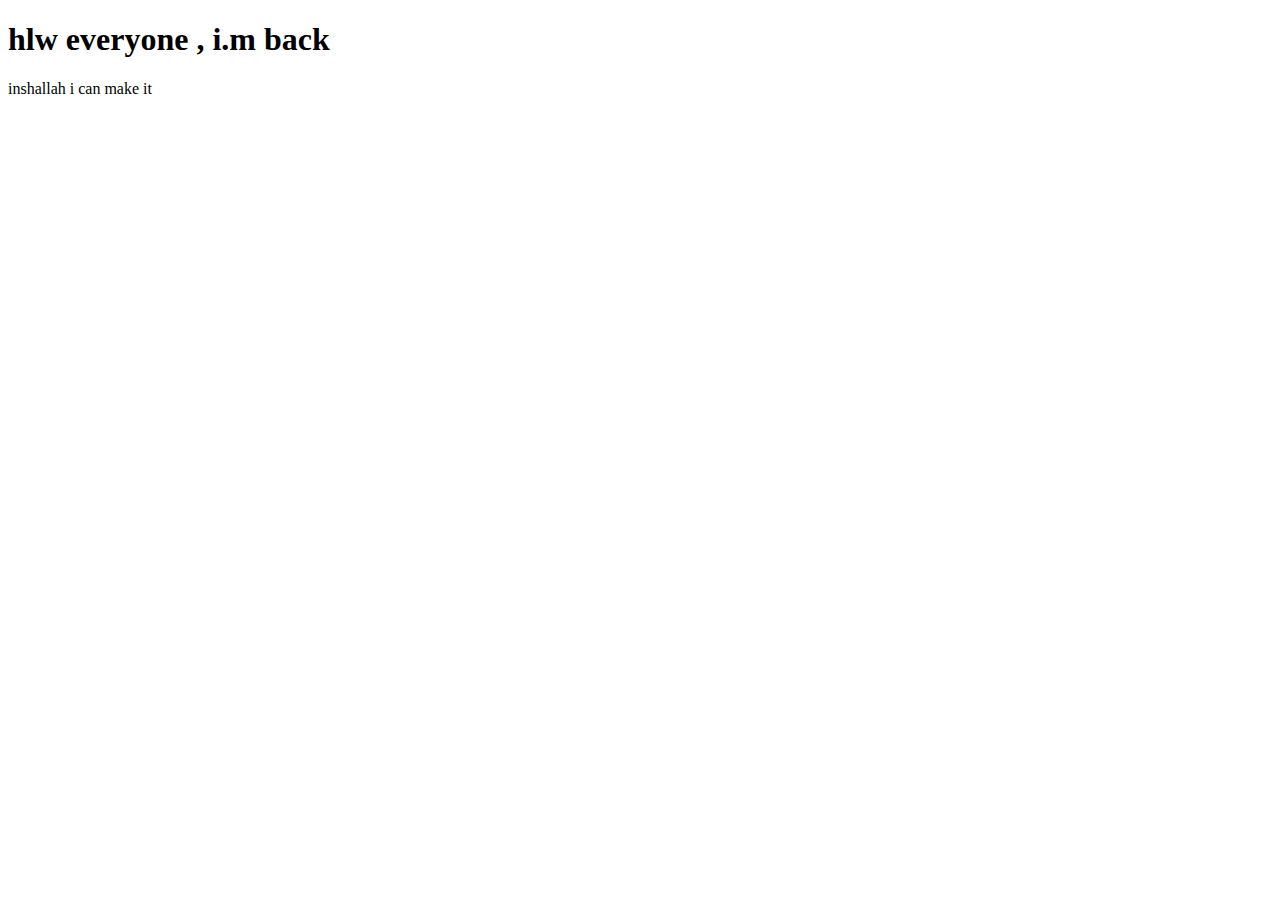
<file: index.html>
<!DOCTYPE html>
<html lang="en">
<head>
    <meta charset="UTF-8">
    <meta name="viewport" content="width=device-width, initial-scale=1.0">
    <title>come back</title>
</head>
<body>
    <h1>
        hlw everyone , i.m back
    </h1>
    <p>inshallah i can make it</p>
</body>
</html>
</file>
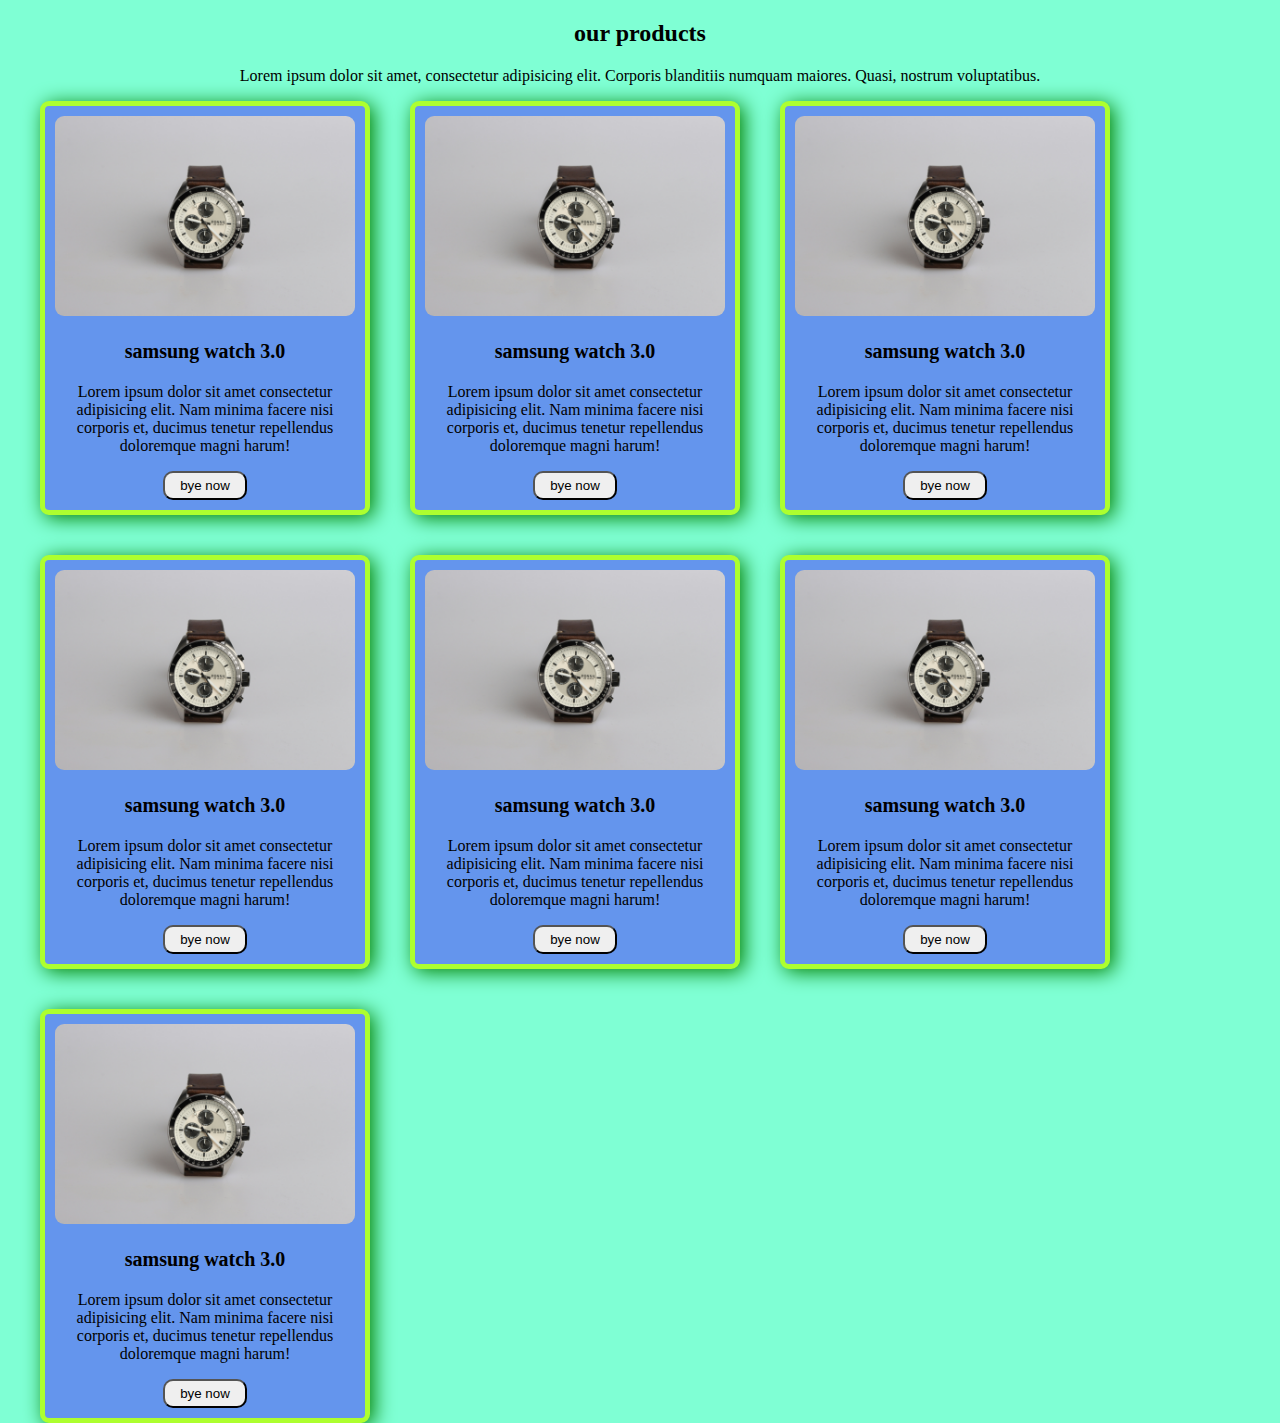
<file: html card/card.html>
<!DOCTYPE html>
<html lang="en">
<head>
    <meta charset="UTF-8">
    <meta name="viewport" content="width=device-width, initial-scale=1.0">
    <title>Card files</title>
    <link rel="stylesheet" href="styyles/css.css">
</head>
<body>
<section>
    <div class="ccc">
        <h2>our products</h2>
    <p>Lorem ipsum dolor sit amet, consectetur adipisicing elit. Corporis blanditiis numquam maiores. Quasi, nostrum voluptatibus.</p>
    </div>
    <div class="card-container">
        <div class="card">
            <img src="images/watch.jpg" alt="">
            <h3>samsung watch 3.0</h3>
            <p>Lorem ipsum dolor sit amet consectetur adipisicing elit. Nam minima facere nisi corporis et, ducimus tenetur repellendus doloremque magni harum!</p>
            <button>bye now</button>
        </div>
        <div class="card">
            <img src="images/watch.jpg" alt="">
            <h3>samsung watch 3.0</h3>
            <p>Lorem ipsum dolor sit amet consectetur adipisicing elit. Nam minima facere nisi corporis et, ducimus tenetur repellendus doloremque magni harum!</p>
            <button>bye now</button>
        </div>
        <div class="card">
            <img src="images/watch.jpg" alt="">
            <h3>samsung watch 3.0</h3>
            <p>Lorem ipsum dolor sit amet consectetur adipisicing elit. Nam minima facere nisi corporis et, ducimus tenetur repellendus doloremque magni harum!</p>
            <button>bye now</button>
        </div>
        <div class="card">
            <img src="images/watch.jpg" alt="">
            <h3>samsung watch 3.0</h3>
            <p>Lorem ipsum dolor sit amet consectetur adipisicing elit. Nam minima facere nisi corporis et, ducimus tenetur repellendus doloremque magni harum!</p>
            <button>bye now</button>
        </div>
        <div class="card">
            <img src="images/watch.jpg" alt="">
            <h3>samsung watch 3.0</h3>
            <p>Lorem ipsum dolor sit amet consectetur adipisicing elit. Nam minima facere nisi corporis et, ducimus tenetur repellendus doloremque magni harum!</p>
            <button>bye now</button>
        </div>
        <div class="card">
            <img src="images/watch.jpg" alt="">
            <h3>samsung watch 3.0</h3>
            <p>Lorem ipsum dolor sit amet consectetur adipisicing elit. Nam minima facere nisi corporis et, ducimus tenetur repellendus doloremque magni harum!</p>
            <button>bye now</button>
        </div>
        <div class="card">
            <img src="images/watch.jpg" alt="">
            <h3>samsung watch 3.0</h3>
            <p>Lorem ipsum dolor sit amet consectetur adipisicing elit. Nam minima facere nisi corporis et, ducimus tenetur repellendus doloremque magni harum!</p>
            <button>bye now</button>
        </div>
    </div>
</section>
    
</body>
</html>
</file>
<file: html card/styyles/css.css>
body{
    max-width: 1200px;
    background-color: aquamarine;
    margin: 0 auto;
}
.ccc{
    text-align: center;
}
.card-container{
    display: flex;
    flex-wrap: wrap;
    gap: 40px;
}


.card img{
    width: 100%;
    border-radius: 9px;
}
.card{
    border: 5px solid greenyellow;
    width: 300px;
    padding: 10px;
    border-radius: 9px;
    background-color: cornflowerblue;
    box-shadow: 4px 3px 20px green;text-align: center;
    
}
.card:hover{
    background-color: antiquewhite;
}
.card h3{
    font-size: 1.25em;
    font-weight: 700;
}
.card button{
    padding: 5px 15px;
    border-radius: 10px;
    
}
.card button:hover{
    background-color: chocolate;
}
</file>
